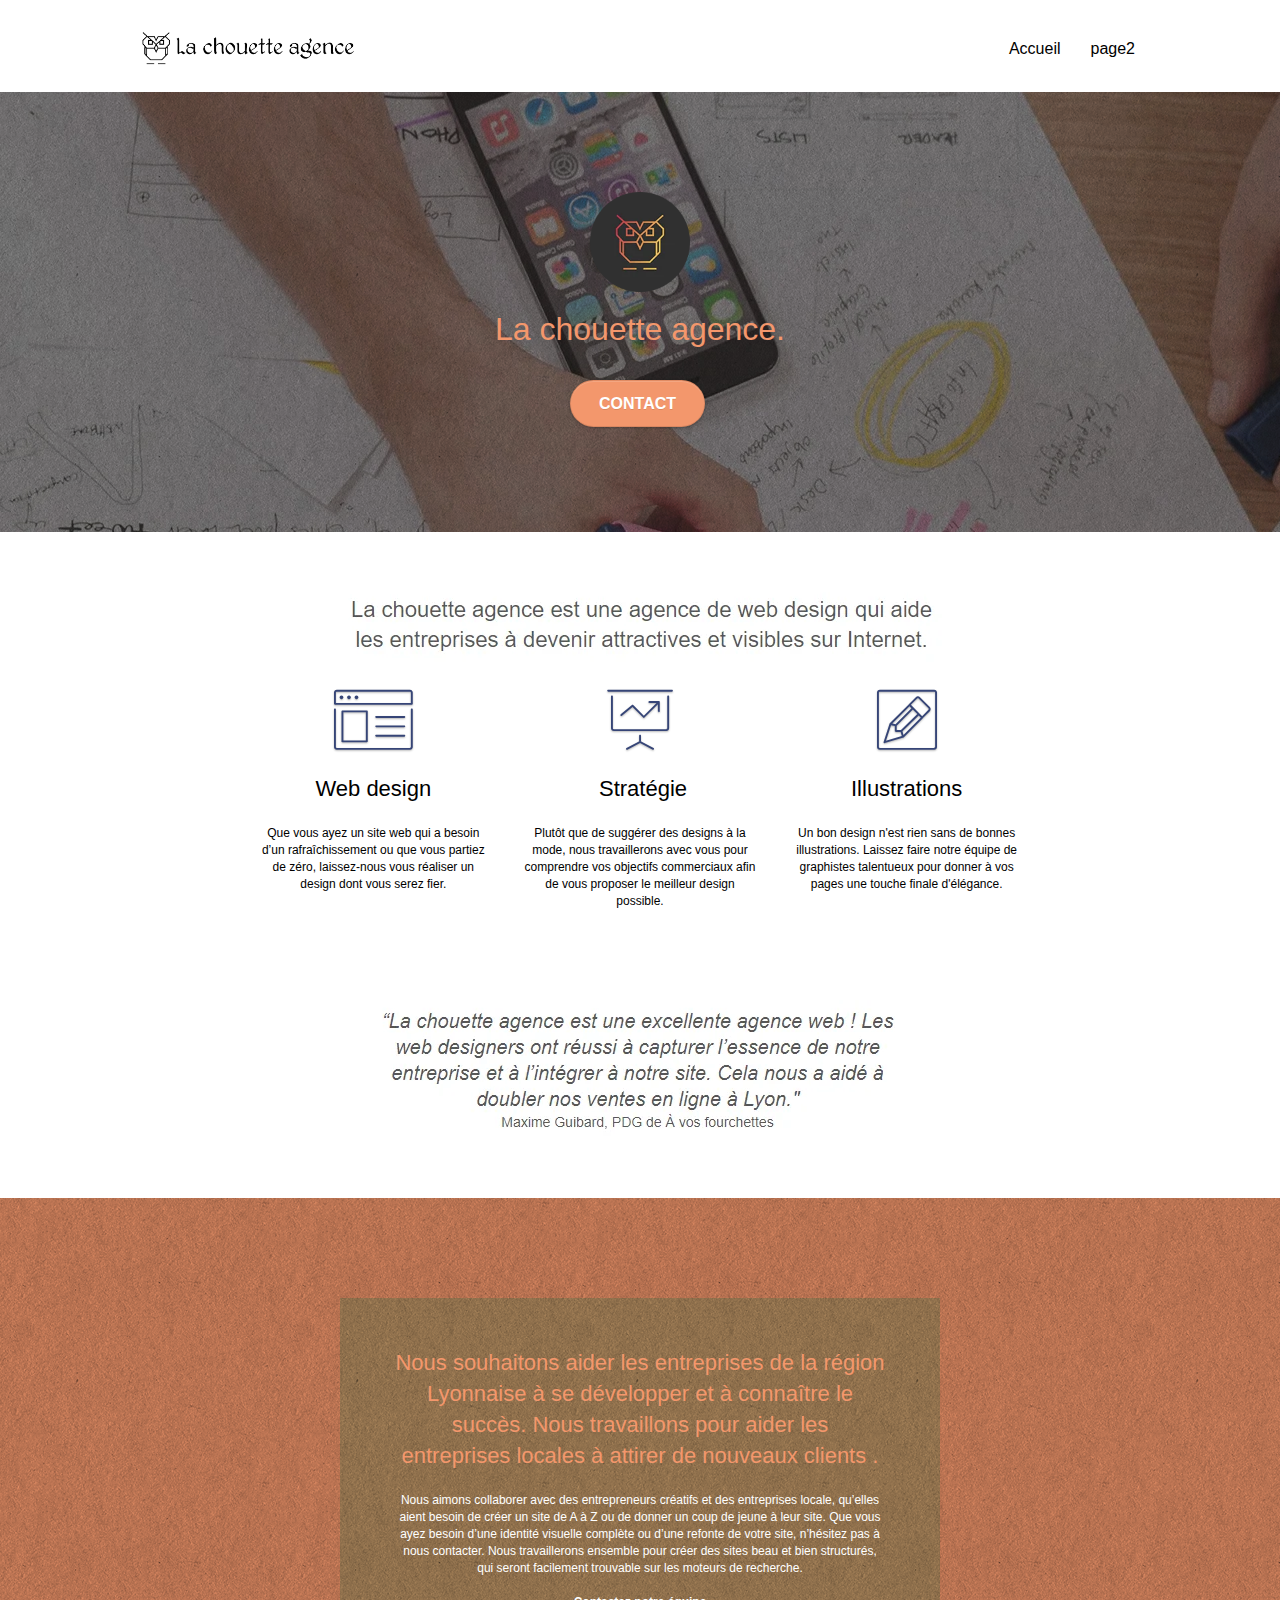
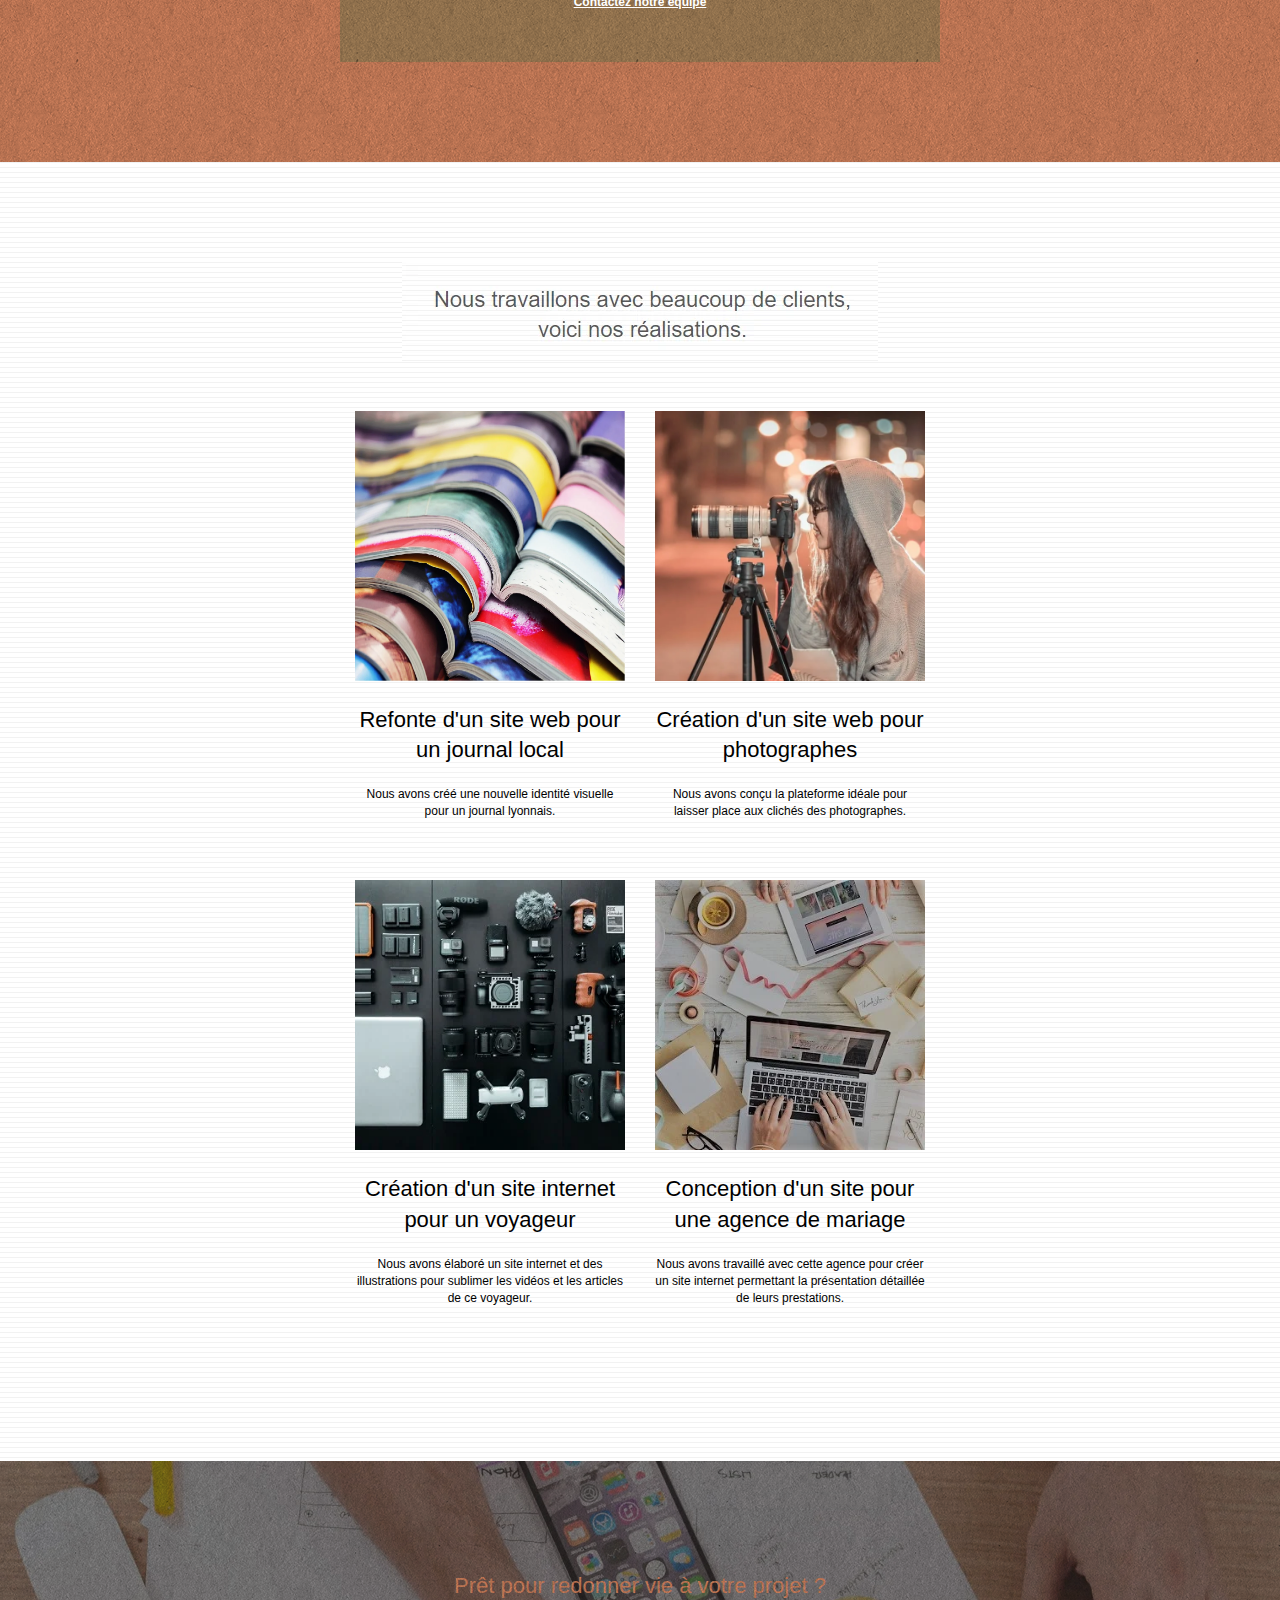
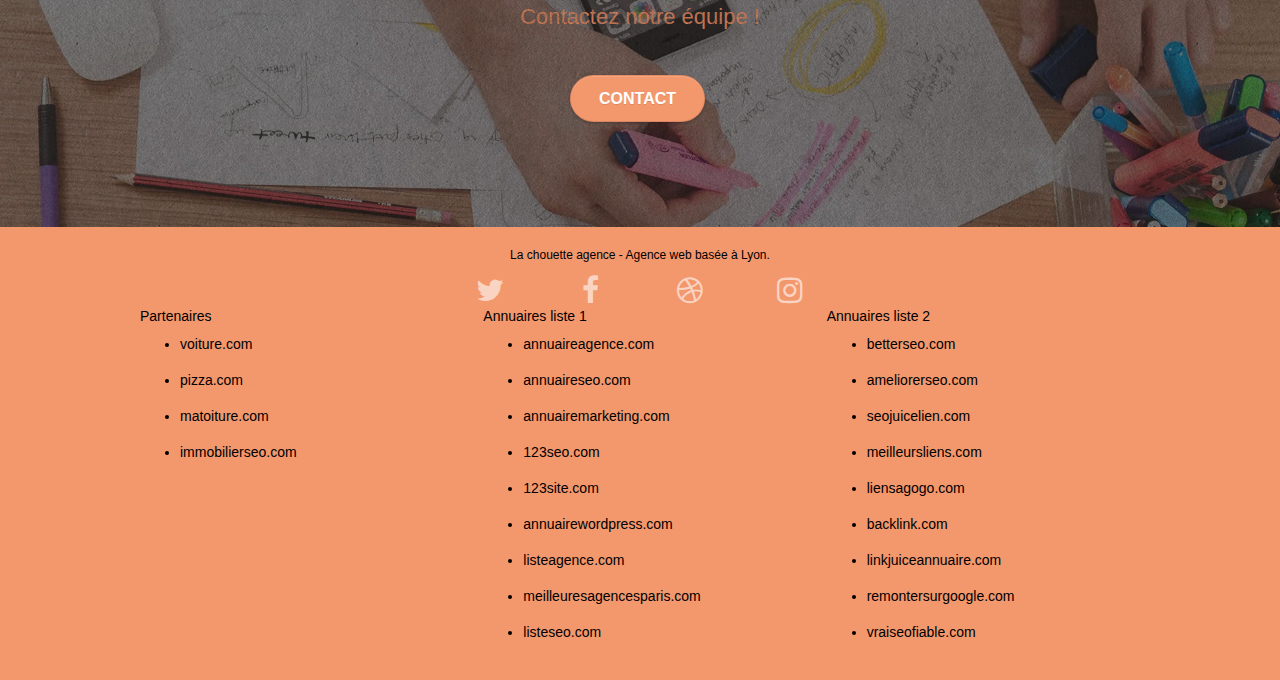
<file: index.html>
<!doctype html>
<html lang="fr">
<head>
    <meta charset="utf-8">
    <meta name="description" content="la chouette agence, site web d'une Entreprise de webdesign à Lyon">
    <meta name="viewport" content="width=device-width, initial-scale=1.0, viewport-fit=cover">
    <link rel="shortcut icon" type="image/png" href="favicon.jpg">
    
	<link rel="stylesheet" type="text/css" href="./css/bootstrap.css">
	<link rel="stylesheet" type="text/css" href="style.css">
	<link rel="stylesheet" type="text/css" href="./css/font-awesome.css">
	<link rel="stylesheet" type="text/css" href="./css/et-line.css">
	
    
	<script src="./js/jquery-2.1.0.js"></script>
	<script src="./js/bootstrap.js"></script>
	<script src="./js/blocs.js"></script>
	<script src="./js/jquery.touchSwipe.js" defer></script>
	<script src="./js/gmaps.js"></script>

    <title>La chouette agence</title>

    
<!-- Analytics -->
 
<!-- Analytics END -->
    
</head>
<body>
<!-- Principal conteneur -->
<div class="page-container">
    
<!-- bloc-0 -->
<div class="bloc bgc-white l-bloc " id="bloc-0">
	<div class="container bloc-sm">

		<nav class="navbar row">
			<div class="navbar-header">
				<a aria-label="la chouette agence" class="navbar-brand" href="index.html"><img src="img/la-chouette-agence.webp" alt="logo chouette agence" height="40" /></a>
				<button id="nav-toggle" type="button" class="ui-navbar-toggle navbar-toggle" data-toggle="collapse" data-target=".navbar-1">
					<span class="sr-only">Toggle navigation</span><span class="icon-bar"></span><span class="icon-bar"></span><span class="icon-bar"></span>
				</button>
			</div>
			<div class="collapse navbar-collapse navbar-1 special-dropdown-nav">
				<ul class="site-navigation nav navbar-nav">
					<li>
						<a href="index.html">Accueil</a>
					</li>
					<li>
					</li>
					<li>
						<a href="page2.html">page2</a>
					</li>
				</ul>
			</div>
		</nav>
	</div>
</div>
<!-- bloc-0 END -->

<!-- bloc-1-presentation -->
<div class="bloc bgc-dark-slate-blue bg-banniere d-bloc bg-t-edge bloc-bg-texture texture-paper b-parallax" id="bloc-1-hero">
	<div class="container bloc-lg">
		<div class="row tight-width-whitespace">
			<div class="col-sm-12">
				<img src="img/logo.webp" class="center-block image-resize-mode" width="100" alt="La chouette agence, agence web paris, création logo paris" />
				<h1 class="text-center hero-bloc-text tc-white ">
					La chouette agence.
				</h1>
				<div class="text-center">
					<a href="page2.html" class="btn btn-lg btn-clean btn-rd cta-hero btn-atomic-tangerine" id="cta-hero">Contact</a>
				</div>
			</div>
		</div>
	</div>
</div>
<!-- bloc-1-presentation END -->

<!-- bloc-2-services -->
<div class="bloc bgc-white l-bloc" id="bloc-2-services">
	<div class="container bloc-md">
		<div class="row">
			<div class="col-sm-12 text-center">
				<img alt="agence web, agence web paris, web design paris, stratégie web" src="img/title.webp" />
			</div>
		</div>
		<div class="row voffset-lg med-width-whitespace">
			<div class="col-sm-4">
				<div class="text-center">
					<span class="et-icon-browser sm-shadow icon-dark-slate-blue icons icon-lg"></span>
				</div>
				<h2 class="mg-md text-center">
					Web design
				</h2>
				<p class="text-center ">
					Que vous ayez un site web qui a besoin d&rsquo;un rafraîchissement ou que vous partiez de zéro, laissez-nous vous réaliser un design dont vous serez fier.
				</p>
			</div>
			<div class="col-sm-4">
				<div class="text-center">
					<span class="et-icon-presentation sm-shadow icon-dark-slate-blue icons icon-lg"></span>
				</div>
				<h2 class="mg-md text-center">
					&nbsp;Stratégie
				</h2>
				<p class="text-center ">
					Plutôt que de suggérer des designs à la mode, nous travaillerons avec vous pour comprendre vos objectifs commerciaux afin de vous proposer le meilleur design possible.<br>
				</p>
			</div>
			<div class="col-sm-4">
				<div class="text-center">
					<span class="et-icon-edit sm-shadow icon-dark-slate-blue icons icon-lg"></span>
				</div>
				<h2 class="mg-md text-center">
					Illustrations
				</h2>
				<p class="text-center ">
					Un bon design n'est rien sans de bonnes illustrations. Laissez faire notre équipe de graphistes talentueux pour donner à vos pages une touche finale d'élégance.
				</p>
			</div>
		</div>
		<div class="row voffset-lg voffset">
			<div class="col-xs-12 col-md-8 col-md-offset-2 text-center">
				<img alt="agence web, agence web paris, web design paris, stratégie web" src="img/citation.webp" />

			</div>
		</div>
	</div>
</div>
<!-- bloc-2-services END -->

<!-- bloc-3-what-i-do -->
<div class="bloc tc-white bgc-atomic-tangerine bg-presentation d-bloc bloc-bg-texture texture-paper b-parallax" id="bloc-3-what-i-do">
	<div class="container bloc-lg">
		<div class="row tight-width-whitespace black-background">
			<div class="col-sm-12">
				<h2 class="mg-md text-center tc-white">
					Nous souhaitons aider les entreprises de la région Lyonnaise à se développer et à connaître le succès. Nous travaillons pour aider les entreprises locales à attirer de nouveaux clients .<br>
				</h2>
				<p class="text-center white">
					Nous aimons collaborer avec des entrepreneurs créatifs et des entreprises locale, qu’elles aient besoin de créer un site de A à Z ou de donner un coup de jeune à leur site. Que vous ayez besoin d’une identité visuelle complète ou d’une refonte de votre site, n’hésitez pas à nous contacter. Nous travaillerons ensemble pour créer des sites beau et bien structurés, qui seront facilement trouvable sur les moteurs de recherche. <br><br><a class="ltc-white bold-link" href="page2.html">Contactez notre équipe</a><br>
				</p>
			</div>
		</div>
	</div>
</div>
<!-- bloc-3-what-i-do END -->

<!-- bloc-4-portfolio -->
<div class="bloc bgc-white bg-lines-h2-bg bg-repeat l-bloc" id="bloc-4-portfolio">
	<div class="container bloc-lg">
		<div class="row">
			<div class="col-sm-12 text-center">
				<img alt="agence web, agence web paris, web design paris, stratégie web" src="img/title2.webp" />
			</div>
		</div>
		<div class="row tight-width-whitespace portfolio-row">
			<div class="col-sm-6">
				<a href="#" data-lightbox="img/1.jpg" data-gallery-id="gallery-1" data-caption="Refonte d'un site web pour un journal local" data-frame="snapshot-lb"><img src="img/1.webp" alt="paris web design logo agence web meilleure agence et refonte site web journal" class="img-responsive portfolio-thumb" /></a>
				<h2 class="mg-md text-center">
					Refonte d'un site web pour un journal local
				</h2>
				<p class="text-center">
					Nous avons créé une nouvelle identité visuelle pour un journal lyonnais.
				</p>
			</div>
			<div class="col-sm-6">
				<a href="#" data-lightbox="img/2.jpg" data-gallery-id="gallery-1" data-caption="Création d'un site web pour photographes" data-frame="snapshot-lb"><img src="img/2.webp" class="img-responsive portfolio-thumb" alt="paris web design logo agence web meilleure agence, Création d'un site web pour photographes" /></a>
				<h2 class="mg-md text-center">
					Création d'un site web pour photographes
				</h2>
				<p class="text-center">
					Nous avons conçu la plateforme idéale pour laisser place aux clichés des photographes.
				</p>
			</div>
		</div>
		<div class="row tight-width-whitespace portfolio-row">
			<div class="col-sm-6">
				<a href="#" data-lightbox="img/3.bmp" data-gallery-id="gallery-1" data-caption="Création d'un site internet pour un voyageur" data-frame="snapshot-lb"><img src="img/3.webp" class="img-responsive portfolio-thumb" alt="paris web design logo agence web meilleure agence, Création d'un site web pour voyageur"/></a>
				<h2 class="mg-md text-center">
					Création d'un site internet pour un voyageur
				</h2>
				<p class="text-center">
					Nous avons élaboré un site internet et des illustrations pour sublimer les vidéos et les articles de ce voyageur.
				</p>
			</div>
			<div class="col-sm-6">
				<a href="#" data-lightbox="img/4.bmp" data-gallery-id="gallery-1" data-caption="Conception d'un site pour une agence de mariage" data-frame="snapshot-lb"><img src="img/4.webp" class="img-responsive portfolio-thumb" alt="paris web design logo agence web meilleure agence, Création d'un site web pour agence de mariage" /></a>
				<h2 class="mg-md text-center">
					Conception d'un site pour une agence de mariage
				</h2>
				<p class="text-center">
					Nous avons travaillé avec cette agence pour créer un site internet permettant la présentation détaillée de leurs prestations.
				</p>
			</div>
		</div>
	</div>
</div>
<!-- bloc-4-portfolio END -->

<!-- bloc-5-cta -->
<div class="bloc bgc-dark-slate-blue bg-banniere d-bloc bloc-bg-texture texture-paper" id="bloc-5-cta">
	<div class="container bloc-lg">
		<div class="row">
			<h2 class="mg-md text-center tc-white">
				Prêt pour redonner vie à votre projet ?<br>Contactez notre équipe !
			</h2>
			<div class="col-sm-12 text-center">
				<a href="page2.html" class="btn btn-atomic-tangerine btn-clean btn-rd btn-lg cta-hero">Contact</a>
			</div>
		</div>
	</div>
</div>
<!-- bloc-5-cta END -->

<!-- Footer - bloc-8 -->
<div class="bloc bgc-atomic-tangerine d-bloc" id="bloc-8">
	<div class="container bloc-sm">
		<div class="row">
			<div class="col-sm-12">
				<p class="text-center black">
					La chouette agence - Agence web basée à Lyon.<br>
				</p>
				<div class="row row-no-gutters social">
					<div class="col-sm-3">
						<div class="text-center">
							<a aria-label="twitter" class="social" href="index.html"><span class="fa fa-twitter icon-md"></span></a>
						</div>
					</div>
					<div class="col-sm-3">
						<div class="text-center">
							<a aria-label="facebook" class="social" href="index.html"><span class="fa fa-facebook icon-md"></span></a>
						</div>
					</div>
					<div class="col-sm-3">
						<div class="text-center">
							<a aria-label="dribbble" class="social" href="index.html"><span class="fa fa-dribbble icon-md"></span></a>
						</div>
					</div>
					<div class="col-sm-3">
						<div class="text-center">
							<a aria-label="instagram" class="social" href="index.html"><span class="fa fa-instagram icon-md"></span></a>
						</div>
					</div>
				</div>
				<div class="row">
					<div class="col-sm-4">
						Partenaires
							<ul>
								<li><a href="voiture.com">voiture.com</a></li>
								<li><a href="pizza.com">pizza.com</a></li>
								<li><a href="matoiture.com">matoiture.com</a></li>
								<li><a href="immobilierseo.com">immobilierseo.com</a></li>
							</ul>		
					</div>
					<div class="col-sm-4">
						Annuaires liste 1
						<ul>
							<li><a href="annuaireagence.com">annuaireagence.com</a></li>
							<li><a href="annuaireseo.com">annuaireseo.com</a></li>
							<li><a href="annuairemarketing.com">annuairemarketing.com</a></li>
							<li><a href="123seoture.com">123seo.com</a></li>
							<li><a href="123site.com">123site.com</a></li>
							<li><a href="annuairewordpress.com">annuairewordpress.com</a></li>
							<li><a href="listeagence.com">listeagence.com</a></li>
							<li><a href="meilleuresagencesparis.com">meilleuresagencesparis.com</a></li>
							<li><a href="listeseo.com">listeseo.com</a></li>
						</ul>
					</div>
					<div class="col-sm-4">
						Annuaires liste 2
						<ul>
							<li><a href="betterseo.com">betterseo.com</a></li>
							<li><a href="ameliorerseo.com">ameliorerseo.com</a></li>
							<li><a href="seojuicelien.com">seojuicelien.com</a></li>
							<li><a href="meilleursliens.com">meilleursliens.com</a></li>
							<li><a href="liensagogo.com">liensagogo.com</a></li>
							<li><a href="backlink.com">backlink.com</a></li>
							<li><a href="linkjuiceannuaire.com">linkjuiceannuaire.com</a></li>
							<li><a href="remontersurgoogle.com">remontersurgoogle.com</a></li>
							<li><a href="vraiseofiable.com">vraiseofiable.com</a></li>
						</ul>
					</div>
				</div>
			</div>
		</div>
	</div>
</div>
<!-- Footer - bloc-8 END -->

</div>
<!-- Principal conteneur END -->
    

</body>
</html>
</file>
<file: style.css>
body {
    margin: 0;
    padding: 0;
    background: #FFF;
    overflow-x: hidden;
    -webkit-font-smoothing: antialiased;
    -moz-osx-font-smoothing: grayscale;
}

a,
button {
    transition: all .3s ease-in-out;
    outline: none!important;
}

a:hover {
    text-decoration: none;
    cursor: pointer;
}

#page-loading-blocs-notifaction {
    position: fixed;
    top: 0;
    bottom: 0;
    width: 100%;
    z-index: 5;
    background: #FFFFFF url("img/pageload-spinner.gif") no-repeat center center;
}

.col-sm-4 > ul > li{
    padding-bottom: 8px;
    padding-top: 8px;
}

.bloc {
    width: 100%;
    clear: both;
    background: 50% 50% no-repeat;
    padding: 0 50px;
    -webkit-background-size: cover;
    -moz-background-size: cover;
    -o-background-size: cover;
    background-size: cover;
    position: relative;
}

.bloc .container {
    padding-left: 0;
    padding-right: 0;
}

.bloc-lg {
    padding: 100px 50px;
}

.bloc-md {
    padding: 50px;
}

.bloc-sm {
    padding: 20px 50px;
}

.bg-center,
.bg-l-edge,
.bg-r-edge,
.bg-t-edge,
.bg-b-edge,
.bg-tl-edge,
.bg-bl-edge,
.bg-tr-edge,
.bg-br-edge,
.bg-repeat {
    -webkit-background-size: auto!important;
    -moz-background-size: auto!important;
    -o-background-size: auto!important;
    background-size: auto!important;
}

.bg-repeat {
    background: repeat;
}

.bg-t-edge {
    background: top no-repeat;
}

.bloc-bg-texture::before {
    content: "";
    background-size: 2px 2px;
    position: absolute;
    top: 0;
    bottom: 0;
    left: 0;
    right: 0;
}

.texture-paper::before {
    background: url("img/texture-paper.webp");
    background-size: 280px 280px;
}

.b-parallax {
    background-attachment: fixed;
}

.d-bloc {
    color: black;
}

.d-bloc button:hover {
    color: rgba(255, 255, 255, .9);
}

.d-bloc .icon-round,
.d-bloc .icon-square,
.d-bloc .icon-rounded,
.d-bloc .icon-semi-rounded-a,
.d-bloc .icon-semi-rounded-b {
    border-color: rgba(255, 255, 255, .9);
}

.d-bloc .divider-h span {
    border-color: rgba(255, 255, 255, .2);
}

.d-bloc .a-btn,
.d-bloc .navbar a,
.d-bloc .navbar-brand,
.d-bloc a .icon-sm,
.d-bloc a .icon-md,
.d-bloc a .icon-lg,
.d-bloc a .icon-xl,
.d-bloc h1 a,
.d-bloc h2 a,
.d-bloc h3 a,
.d-bloc h4 a,
.d-bloc h5 a,
.d-bloc h6 a,
.d-bloc p a {
    color: rgba(255, 255, 255, .6);
}

.d-bloc .a-btn:hover,
.d-bloc .navbar a:hover,
.d-bloc .navbar-brand:hover,
.d-bloc a:hover .icon-sm,
.d-bloc a:hover .icon-md,
.d-bloc a:hover .icon-lg,
.d-bloc a:hover .icon-xl,
.d-bloc h1 a:hover,
.d-bloc h2 a:hover,
.d-bloc h3 a:hover,
.d-bloc h4 a:hover,
.d-bloc h5 a:hover,
.d-bloc h6 a:hover,
.d-bloc p a:hover {
    color: rgba(255, 255, 255, 1);
}

.d-bloc .navbar-toggle .icon-bar {
    background: rgba(255, 255, 255, 1);
}

.d-bloc .btn-wire,
.d-bloc .btn-wire:hover {
    color: rgba(255, 255, 255, 1);
    border-color: rgba(255, 255, 255, 1);
}

.d-bloc .panel {
    color: rgba(0, 0, 0, .5);
}

.d-bloc .panel button:hover {
    color: rgba(0, 0, 0, .7);
}

.d-bloc .panel icon {
    border-color: rgba(0, 0, 0, .7);
}

.d-bloc .panel .divider-h span {
    border-color: rgba(0, 0, 0, .1);
}

.d-bloc .panel .a-btn {
    color: rgba(0, 0, 0, .6);
}

.d-bloc .panel .a-btn:hover {
    color: rgba(0, 0, 0, 1);
}

.d-bloc .panel .btn-wire,
.d-bloc .panel .btn-wire:hover {
    color: rgba(0, 0, 0, .7);
    border-color: rgba(0, 0, 0, .3);
}

.d-bloc .panel,
.l-bloc {
    color: rgba(0, 0, 0, .5);
}

.d-bloc .panel button:hover,
.l-bloc button:hover {
    color: rgba(0, 0, 0, .7);
}

.l-bloc .icon-round,
.l-bloc .icon-square,
.l-bloc .icon-rounded,
.l-bloc .icon-semi-rounded-a,
.l-bloc .icon-semi-rounded-b {
    border-color: rgba(0, 0, 0, .7);
}

.d-bloc .panel .divider-h span,
.l-bloc .divider-h span {
    border-color: rgba(0, 0, 0, .1);
}

.d-bloc .panel .a-btn,
.l-bloc .a-btn,
.l-bloc .navbar a,
.l-bloc .navbar-brand,
.l-bloc a .icon-sm,
.l-bloc a .icon-md,
.l-bloc a .icon-lg,
.l-bloc a .icon-xl,
.l-bloc h1 a,
.l-bloc h2 a,
.l-bloc h3 a,
.l-bloc h4 a,
.l-bloc h5 a,
.l-bloc h6 a,
.l-bloc p a {
    color: rgba(0, 0, 0, .6);
}

.d-bloc .panel .a-btn:hover,
.l-bloc .a-btn:hover,
.l-bloc .navbar a:hover,
.l-bloc .navbar-brand:hover,
.l-bloc a:hover .icon-sm,
.l-bloc a:hover .icon-md,
.l-bloc a:hover .icon-lg,
.l-bloc a:hover .icon-xl,
.l-bloc h1 a:hover,
.l-bloc h2 a:hover,
.l-bloc h3 a:hover,
.l-bloc h4 a:hover,
.l-bloc h5 a:hover,
.l-bloc h6 a:hover,
.l-bloc p a:hover {
    color: rgba(0, 0, 0, 1);
}

.l-bloc .navbar-toggle .icon-bar {
    color: rgba(0, 0, 0, .6);
}

.d-bloc .panel .btn-wire,
.d-bloc .panel .btn-wire:hover,
.l-bloc .btn-wire,
.l-bloc .btn-wire:hover {
    color: rgba(0, 0, 0, .7);
    border-color: rgba(0, 0, 0, .3);
}

.voffset {
    margin-top: 30px;
}

.voffset-lg {
    margin-top: 80px;
}

.row-no-gutters {
    margin-right: 0;
    margin-left: 0;
}

.row.row-no-gutters > [class^="col-"],
.row.row-no-gutters > [class*=" col-"] {
    padding-right: 0;
    padding-left: 0;
}

#bloc-1-hero h1 {
    font-size: 32px;
}

.navbar {
    margin-bottom: 0;
    z-index: 1;
}

.navbar-brand {
    height: auto;
    padding: 3px 15px;
    font-size: 25px;
    font-weight: normal;
    font-weight: 600;
    line-height: 44px;
}

.navbar-brand img {
    max-height: 200px;
    margin: 0 5px 0 0;
    display: inline;
}

.navbar-brand img[src$=svg] {
    min-width: 100px;
}

.nav-center .navbar-brand img {
    margin: 0;
}

.navbar .nav {
    padding-top: 2px;
    margin-right: -16px;
    float: right;
    z-index: 1;
}

.nav > li {
    float: left;
    margin-top: 4px;
    font-size: 16px;
}

.navbar-nav .open .dropdown-menu > li > a {
    text-align: inherit;
}

.nav > li a:hover,
.nav > li a:focus {
    background: transparent;
}

.navbar-toggle {
    margin: 10px 10px 0 0;
    border: 0px;
}

.navbar-toggle:hover {
    background: transparent!important;
}

.navbar-toggle .icon-bar {
    background-color: rgba(0, 0, 0, .5);
    width: 26px;
}

.nav-invert .navbar .nav {
    float: left;
}

.nav-invert .navbar-header,
.nav-invert .navbar-brand {
    float: right;
    position: relative;
    z-index: 2;
}

@media (min-width: 768px) {
    .site-navigation {
        position: absolute;
        top: 50%;
        right: 20px;
        transform: translate(0, -50%);
        -webkit-transform: translateY(-50%);
    }
    .nav > li .dropdown-menu a,
    .nav > li .dropdown-menu a:hover {
        color: #484848;
    }
    .nav-invert .site-navigation {
        left: 0;
        right: 0;
    }
    .nav-center {
        text-align: center;
    }
    .nav-center .navbar-header {
        width: 100%;
    }
    .nav-center .navbar-header,
    .nav-center .navbar-brand,
    .nav-center .nav > li {
        float: none;
        display: inline-block;
    }
    .nav-center .site-navigation {
        position: relative;
        width: 100%;
        right: 0;
        margin-right: 0px;
        margin-top: 20px;
    }
    .nav-center.mini-nav .navbar-toggle {
        float: none;
        margin: 10px auto 0;
    }
}

.nav > li > .dropdown a {
    background: none!important;
    display: block;
    padding: 14px 15px;
}

nav .caret {
    margin: 0 5px;
}

.dropdown-menu .dropdown-menu {
    top: -8px;
    left: 100%;
}

.dropdown-menu .dropmenu-flow-right {
    top: 100%;
    left: 0;
    margin-left: -1px;
    border-top-left-radius: 0;
    border-top-right-radius: 0;
}

.dropdown-menu .dropdown span {
    border: 4px solid black;
    border-top-color: transparent;
    border-right-color: transparent;
    border-bottom-color: transparent;
    margin: 6px -5px 0 0!important;
    float: right;
}

.mg-md {
    margin-top: 10px;
    margin-bottom: 20px;
}

.mg-lg {
    margin-top: 10px;
    margin-bottom: 40px;
}

.btn {
    margin: 0 5px 5px 0;
}

.btn.pull-right {
    margin: 0 0 5px 5px;
}

.btn-d,
.btn-d:hover,
.btn-d:focus {
    color: #FFF;
    background: rgba(0, 0, 0, .3);
}

button {
    outline: none!important;
}

.btn-rd {
    border-radius: 40px;
}

.btn-clean {
    border: 1px solid rgba(0, 0, 0, .08);
    border-bottom-color: rgba(0, 0, 0, .1);
    text-shadow: 0 1px 0 rgba(0, 0, 1, .1);
    box-shadow: 0 1px 3px rgba(0, 0, 1, .25), inset 0 1px 0 0 rgba(255, 255, 255, .15);
}

.icon-md {
    font-size: 30px!important;
}

.icon-lg {
    font-size: 60px!important;
}

.sm-shadow {
    text-shadow: 0 1px 2px rgba(0, 0, 0, .3);
}

.panel-sq,
.panel-sq .panel-heading,
.panel-sq .panel-footer {
    border-radius: 0;
}

.panel-rd {
    border-radius: 30px;
}

.panel-rd .panel-heading {
    border-radius: 29px 29px 0 0;
}

.panel-rd .panel-footer {
    border-radius: 0 0 29px 29px;
}

.form-control {
    border-color: rgba(0, 0, 0, .1);
    box-shadow: none;
}

.scrollToTop {
    width: 40px;
    height: 40px;
    position: fixed;
    bottom: 20px;
    right: 20px;
    visibility: hidden;
    z-index: 4;
    transition: all .3s ease-in-out;
}

.scrollToTop span {
    margin-top: 6px;
}

.showScrollTop {
    font-size: 14px;
    opacity: 1;
}

a[data-lightbox] {
    position: relative;
    display: block;
    text-align: center;
}

a[data-lightbox]:hover::before {
    content: "+";
    font-family: "HelveticaNeue-Light", "Helvetica Neue Light", "Helvetica Neue", Helvetica, Arial;
    font-size: 32px;
    width: 50px;
    height: 50px;
    margin-left: -25px;
    border-radius: 50%;
    background: rgba(0, 0, 0, .6);
    color: #FFF;
    font-weight: 100;
    z-index: 1;
    position: absolute;
    top: 50%;
    transform: translateY(-50%);
    -webkit-transform: translateY(-50%);
}

a[data-lightbox]:hover img {
    opacity: 0.6;
    -webkit-animation-fill-mode: none;
    animation-fill-mode: none;
}

#lightbox-modal {
    display: flex;
    align-items: center;
}

#lightbox-modal .modal-dialog {
    width: 90%;
    max-width: 900px;
    margin: 0 auto 0;
}

#lightbox-modal .modal-dialog img {
    max-height: 90vh;
    margin: 0 auto;
}

.lightbox-caption {
    padding: 20px;
    color: #FFF;
    background: rgba(0, 0, 0, .5);
    position: absolute;
    left: 15px;
    right: 15px;
    bottom: 5px;
}

.close-lightbox {
    color: #FFF;
    font-size: 30px;
    position: absolute;
    top: 20px;
    right: 20px;
    z-index: 3;
    background: rgba(0, 0, 0, .5);
    border: none;
    line-height: 30px;
    padding: 0 9px 5px;
    opacity: 0.3;
}

.close-lightbox:hover,
.next-lightbox:hover,
.prev-lightbox:hover {
    opacity: 1.0;
    color: #FFF;
}

.next-lightbox,
.prev-lightbox {
    font-size: 20px;
    color: rgba(255, 255, 255, .9);
    background: rgba(0, 0, 0, .5);
    transition: all .2s ease-in-out;
    position: absolute;
    top: 45%;
    z-index: 1;
    opacity: 0.4;
}

.next-lightbox {
    padding: 6px 8px 1px 13px;
    right: 25px;
}

.prev-lightbox {
    padding: 6px 13px 1px 10px;
    left: 25px;
}

.snapshot-lb .modal-body {
    padding-bottom: 45px;
}

.snapshot-lb .lightbox-caption {
    padding: 0;
    color: rgba(0, 0, 0, .5);
    background: none;
}

h1,
h2,
h3,
h4,
h5,
h6,
p,
label,
.btn,
a {
    font-family: "helvetica";
    font-weight: 400;
    color: black!important;
}

.container {
    max-width: 1000px;
}

.hero-bloc-text {
    font-size: 38px;
}

.hero-bloc-text-sub {
    font-size: 36px;
}

.statement-bloc-text {
    line-height: 26px;
    font-style: italic;
    font-size: 20px;
    text-align: center;
    font-weight: lighter;
    max-width: 520px;
    margin: auto auto auto auto;
}

p {
    font-size: 12px;
}

.tight-width-whitespace {
    max-width: 600px;
    margin: auto auto auto auto;
}

.h1 {
    font-size: 20px;
    font-family: "Open Sans";
}

.cta-hero {
    margin-top: 22px;
    color: #FFFFFF!important;
    text-transform: uppercase;
    padding: 12px 28px 12px 28px;
    font-size: 16px;
    font-weight: 700;
}

.social {
    max-width: 400px;
    margin: auto auto auto auto;
}

h2 {
    font-size: 22px;
    line-height: 1.4em;
}

h3 {
    font-size: 15px;
    text-transform: uppercase;
    font-weight: 700;
    color: #333333!important;
}

.med-width-whitespace {
    max-width: 800px;
    margin: auto auto auto auto;
    box-shadow: 0px 0px 0px #000000;
}

h1 {
    color: #333333!important;
}

h4 {
    color: #333333!important;
}

.icons {
    margin-bottom: 14px;
    margin-top: 24px;
}

.white {
    color: #FFFFFF!important;
}

.black{
    color: black;
}

.portfolio-thumb {
    margin-bottom: 24px;
}

.portfolio-row {
    margin-bottom: 44px;
    margin-top: 50px;
}

.avatar {
    box-shadow: 0px 4px 9px rgba(0, 0, 0, 0.3);
}

.black-background {
    background-color: rgba(165, 147, 99, 0.7);
    padding: 40px 40px 40px 40px;
}

.bold-link {
    font-weight: 900;
    text-decoration: underline!important;
}

.bgc-white {
    background-color: #FFFFFF;
}

.bgc-dark-slate-blue {
    background-color: #364577;
}

.bgc-atomic-tangerine {
    background-color: #F3976C;
}

.tc-white {
    color: #F3976C!important;
}

.btn-atomic-tangerine {
    background: #F3976C;
    color: #FFFFFF!important;
}

.btn-atomic-tangerine:hover {
    background: #c27956!important;
    color: #FFFFFF!important;
}

.ltc-white {
    color: #FFFFFF!important;
}

.ltc-white:hover {
    color: #cccccc!important;
}

.ltc-atomic-tangerine {
    color: #F3976C!important;
}

.ltc-atomic-tangerine:hover {
    color: #c27956!important;
}

.icon-dark-slate-blue {
    color: #364577!important;
    border-color: #364577!important;
}

.bg-dots-bg {
    background-image: url("img/dots-bg.webp");
}

.bg-lines-h2-bg {
    background-image: url("img/lines-h2-bg.webp");
}

.bg-banniere {
    background-image: url("img/la-chouette-agence-banniere.webp");
}

.bg-presentation {
    background-image: url("img/image-de-presentation.webp");
}


@media (max-width: 1024px) {
    .bloc {
        padding-left: 20px;
        padding-right: 20px;
    }
    .bloc.full-width-bloc,
    .bloc-tile-2.full-width-bloc .container,
    .bloc-tile-3.full-width-bloc .container,
    .bloc-tile-4.full-width-bloc .container {
        padding-left: 0;
        padding-right: 0;
    }
}

@media (max-width: 992px) and (min-width: 768px) {
    .navbar .nav {
        max-width: 80%
    }
    .nav-center.navbar .nav {
        max-width: 100%
    }
}

@media only screen and (min-width: 768px) and (max-width: 1024px) and (orientation: landscape) {
    .b-parallax {
        background-attachment: scroll;
    }
}

@media only screen and (min-width: 1024px) and (max-width: 1366px) and (-webkit-min-device-pixel-ratio: 1.5) {
    .b-parallax {
        background-attachment: scroll;
    }
}

@media (max-width: 991px) {
    .container {
        width: 100%;
    }
    .b-parallax {
        background-attachment: scroll;
    }
    .page-container,
    #hero-bloc {
        overflow-x: hidden;
        position: relative;
    }
    .bloc-group,
    .bloc-group .bloc {
        display: block;
        width: 100%;
    }
    .bloc-fill-screen .fill-bloc-top-edge,
    .bloc-fill-screen .fill-bloc-bottom-edge {
        padding: 0 20px;
    }
}

@media (max-width: 767px) {
    .page-container {
        overflow-x: hidden;
        position: relative;
    }
    h1,
    h2,
    h3,
    h4,
    h5,
    h6,
    p,
    #disqus_thread {
        padding-left: 10px!important;
        padding-right: 10px!important;
    }
    .b-parallax {
        background-attachment: scroll;
    }
    .navbar .nav {
        padding-top: 0;
        border-top: 1px solid rgba(0, 0, 0, .2);
        float: none!important;
    }
    .navbar.row {
        margin-left: 0;
        margin-right: 0;
    }
    .site-navigation {
        position: inherit;
        transform: none;
        -webkit-transform: none;
        -ms-transform: none;
    }
    .nav > li {
        margin-top: 0;
        border-bottom: 1px solid rgba(0, 0, 0, .1);
        background: rgba(0, 0, 0, .05);
        text-align: left;
        padding-left: 15px;
        width: 100%;
    }
    .nav > li:hover {
        background: rgba(0, 0, 0, .08);
    }
    .dropdown .dropdown a .caret {
        float: none;
        margin: 5px 0 0 10px!important;
        border: 4px solid black;
        border-bottom-color: transparent;
        border-right-color: transparent;
        border-left-color: transparent;
    }
    #hero-bloc .navbar .nav {
        background: rgba(0, 0, 0, .8);
    }
    #hero-bloc .navbar .nav a {
        color: rgba(255, 255, 255, .6);
    }
    .hero {
        padding: 50px 0;
    }
    .hero-nav {
        left: -1px;
        right: -1px;
    }
    .navbar-collapse {
        padding: 0;
        overflow-x: hidden;
        -webkit-box-shadow: none;
        box-shadow: none;
    }
    .navbar-brand img {
        max-height: 40px;
        width: auto;
    }
    .nav-invert .navbar-header {
        float: none;
        width: 100%;
    }
    .nav-invert .navbar-toggle {
        float: left;
        margin-left: 10px;
    }
    .bloc {
        padding-left: 0;
        padding-right: 0;
    }
    .bloc-xxl,
    .bloc-xl,
    .bloc-lg {
        padding: 40px 0;
    }
    .bloc-sm,
    .bloc-md {
        padding-left: 0;
        padding-right: 0;
    }
    .bloc-tile-2 .container,
    .bloc-tile-3 .container,
    .bloc-tile-4 .container,
    .bloc-fill-screen .fill-bloc-top-edge,
    .bloc-fill-screen .fill-bloc-bottom-edge {
        padding-left: 0;
        padding-right: 0;
    }
    .a-block {
        padding: 0 10px;
    }
    .btn-dwn {
        display: none;
    }
    .voffset {
        margin-top: 5px;
    }
    .voffset-md {
        margin-top: 20px;
    }
    .voffset-lg {
        margin-top: 30px;
    }
    form {
        padding: 5px;
    }
    .close-lightbox {
        display: inline-block;
    }
    .blocsapp-device-iphone5 {
        background-size: 216px 425px;
        padding-top: 60px;
        width: 216px;
        height: 425px;
    }
    .blocsapp-device-iphone5 img {
        width: 180px;
        height: 320px;
    }
}

@media (max-width: 400px) {
    .bloc {
        padding-left: 0;
        padding-right: 0;
    }
}

@media (max-width: 767px) {
    .bloc-mob-center-text {
        text-align: center;
    }
}
</file>
<file: css/et-line.css>
@font-face {
    font-family: et-line;
    src: url(../fonts/et-line.eot);
    src: url(../fonts/et-line.eot?#iefix) format('embedded-opentype'), url(../fonts/et-line.woff) format('woff'), url(../fonts/et-line.ttf) format('truetype'), url(../fonts/et-line.svg#et-line) format('svg');
    font-weight: 400;
    font-style: normal
}

.et-icon-adjustments,
.et-icon-alarmclock,
.et-icon-anchor,
.et-icon-aperture,
.et-icon-attachment,
.et-icon-bargraph,
.et-icon-basket,
.et-icon-beaker,
.et-icon-bike,
.et-icon-book-open,
.et-icon-briefcase,
.et-icon-browser,
.et-icon-calendar,
.et-icon-camera,
.et-icon-caution,
.et-icon-chat,
.et-icon-circle-compass,
.et-icon-clipboard,
.et-icon-clock,
.et-icon-cloud,
.et-icon-compass,
.et-icon-desktop,
.et-icon-dial,
.et-icon-document,
.et-icon-documents,
.et-icon-download,
.et-icon-dribbble,
.et-icon-edit,
.et-icon-envelope,
.et-icon-expand,
.et-icon-facebook,
.et-icon-flag,
.et-icon-focus,
.et-icon-gears,
.et-icon-genius,
.et-icon-gift,
.et-icon-global,
.et-icon-globe,
.et-icon-googleplus,
.et-icon-grid,
.et-icon-happy,
.et-icon-hazardous,
.et-icon-heart,
.et-icon-hotairballoon,
.et-icon-hourglass,
.et-icon-key,
.et-icon-laptop,
.et-icon-layers,
.et-icon-lifesaver,
.et-icon-lightbulb,
.et-icon-linegraph,
.et-icon-linkedin,
.et-icon-lock,
.et-icon-magnifying-glass,
.et-icon-map,
.et-icon-map-pin,
.et-icon-megaphone,
.et-icon-mic,
.et-icon-mobile,
.et-icon-newspaper,
.et-icon-notebook,
.et-icon-paintbrush,
.et-icon-paperclip,
.et-icon-pencil,
.et-icon-phone,
.et-icon-picture,
.et-icon-pictures,
.et-icon-piechart,
.et-icon-presentation,
.et-icon-pricetags,
.et-icon-printer,
.et-icon-profile-female,
.et-icon-profile-male,
.et-icon-puzzle,
.et-icon-quote,
.et-icon-recycle,
.et-icon-refresh,
.et-icon-ribbon,
.et-icon-rss,
.et-icon-sad,
.et-icon-scissors,
.et-icon-scope,
.et-icon-search,
.et-icon-shield,
.et-icon-speedometer,
.et-icon-strategy,
.et-icon-streetsign,
.et-icon-tablet,
.et-icon-target,
.et-icon-telescope,
.et-icon-toolbox,
.et-icon-tools,
.et-icon-tools-2,
.et-icon-trophy,
.et-icon-tumblr,
.et-icon-twitter,
.et-icon-upload,
.et-icon-video,
.et-icon-wallet,
.et-icon-wine {
    font-family: et-line;
    speak: none;
    font-style: normal;
    font-weight: 400;
    font-variant: normal;
    text-transform: none;
    line-height: 1;
    -webkit-font-smoothing: antialiased;
    -moz-osx-font-smoothing: grayscale;
    display: inline-block
}

.et-icon-mobile:before {
    content: "\e000"
}

.et-icon-laptop:before {
    content: "\e001"
}

.et-icon-desktop:before {
    content: "\e002"
}

.et-icon-tablet:before {
    content: "\e003"
}

.et-icon-phone:before {
    content: "\e004"
}

.et-icon-document:before {
    content: "\e005"
}

.et-icon-documents:before {
    content: "\e006"
}

.et-icon-search:before {
    content: "\e007"
}

.et-icon-clipboard:before {
    content: "\e008"
}

.et-icon-newspaper:before {
    content: "\e009"
}

.et-icon-notebook:before {
    content: "\e00a"
}

.et-icon-book-open:before {
    content: "\e00b"
}

.et-icon-browser:before {
    content: "\e00c"
}

.et-icon-calendar:before {
    content: "\e00d"
}

.et-icon-presentation:before {
    content: "\e00e"
}

.et-icon-picture:before {
    content: "\e00f"
}

.et-icon-pictures:before {
    content: "\e010"
}

.et-icon-video:before {
    content: "\e011"
}

.et-icon-camera:before {
    content: "\e012"
}

.et-icon-printer:before {
    content: "\e013"
}

.et-icon-toolbox:before {
    content: "\e014"
}

.et-icon-briefcase:before {
    content: "\e015"
}

.et-icon-wallet:before {
    content: "\e016"
}

.et-icon-gift:before {
    content: "\e017"
}

.et-icon-bargraph:before {
    content: "\e018"
}

.et-icon-grid:before {
    content: "\e019"
}

.et-icon-expand:before {
    content: "\e01a"
}

.et-icon-focus:before {
    content: "\e01b"
}

.et-icon-edit:before {
    content: "\e01c"
}

.et-icon-adjustments:before {
    content: "\e01d"
}

.et-icon-ribbon:before {
    content: "\e01e"
}

.et-icon-hourglass:before {
    content: "\e01f"
}

.et-icon-lock:before {
    content: "\e020"
}

.et-icon-megaphone:before {
    content: "\e021"
}

.et-icon-shield:before {
    content: "\e022"
}

.et-icon-trophy:before {
    content: "\e023"
}

.et-icon-flag:before {
    content: "\e024"
}

.et-icon-map:before {
    content: "\e025"
}

.et-icon-puzzle:before {
    content: "\e026"
}

.et-icon-basket:before {
    content: "\e027"
}

.et-icon-envelope:before {
    content: "\e028"
}

.et-icon-streetsign:before {
    content: "\e029"
}

.et-icon-telescope:before {
    content: "\e02a"
}

.et-icon-gears:before {
    content: "\e02b"
}

.et-icon-key:before {
    content: "\e02c"
}

.et-icon-paperclip:before {
    content: "\e02d"
}

.et-icon-attachment:before {
    content: "\e02e"
}

.et-icon-pricetags:before {
    content: "\e02f"
}

.et-icon-lightbulb:before {
    content: "\e030"
}

.et-icon-layers:before {
    content: "\e031"
}

.et-icon-pencil:before {
    content: "\e032"
}

.et-icon-tools:before {
    content: "\e033"
}

.et-icon-tools-2:before {
    content: "\e034"
}

.et-icon-scissors:before {
    content: "\e035"
}

.et-icon-paintbrush:before {
    content: "\e036"
}

.et-icon-magnifying-glass:before {
    content: "\e037"
}

.et-icon-circle-compass:before {
    content: "\e038"
}

.et-icon-linegraph:before {
    content: "\e039"
}

.et-icon-mic:before {
    content: "\e03a"
}

.et-icon-strategy:before {
    content: "\e03b"
}

.et-icon-beaker:before {
    content: "\e03c"
}

.et-icon-caution:before {
    content: "\e03d"
}

.et-icon-recycle:before {
    content: "\e03e"
}

.et-icon-anchor:before {
    content: "\e03f"
}

.et-icon-profile-male:before {
    content: "\e040"
}

.et-icon-profile-female:before {
    content: "\e041"
}

.et-icon-bike:before {
    content: "\e042"
}

.et-icon-wine:before {
    content: "\e043"
}

.et-icon-hotairballoon:before {
    content: "\e044"
}

.et-icon-globe:before {
    content: "\e045"
}

.et-icon-genius:before {
    content: "\e046"
}

.et-icon-map-pin:before {
    content: "\e047"
}

.et-icon-dial:before {
    content: "\e048"
}

.et-icon-chat:before {
    content: "\e049"
}

.et-icon-heart:before {
    content: "\e04a"
}

.et-icon-cloud:before {
    content: "\e04b"
}

.et-icon-upload:before {
    content: "\e04c"
}

.et-icon-download:before {
    content: "\e04d"
}

.et-icon-target:before {
    content: "\e04e"
}

.et-icon-hazardous:before {
    content: "\e04f"
}

.et-icon-piechart:before {
    content: "\e050"
}

.et-icon-speedometer:before {
    content: "\e051"
}

.et-icon-global:before {
    content: "\e052"
}

.et-icon-compass:before {
    content: "\e053"
}

.et-icon-lifesaver:before {
    content: "\e054"
}

.et-icon-clock:before {
    content: "\e055"
}

.et-icon-aperture:before {
    content: "\e056"
}

.et-icon-quote:before {
    content: "\e057"
}

.et-icon-scope:before {
    content: "\e058"
}

.et-icon-alarmclock:before {
    content: "\e059"
}

.et-icon-refresh:before {
    content: "\e05a"
}

.et-icon-happy:before {
    content: "\e05b"
}

.et-icon-sad:before {
    content: "\e05c"
}

.et-icon-facebook:before {
    content: "\e05d"
}

.et-icon-twitter:before {
    content: "\e05e"
}

.et-icon-googleplus:before {
    content: "\e05f"
}

.et-icon-rss:before {
    content: "\e060"
}

.et-icon-tumblr:before {
    content: "\e061"
}

.et-icon-linkedin:before {
    content: "\e062"
}

.et-icon-dribbble:before {
    content: "\e063"
}
</file>
